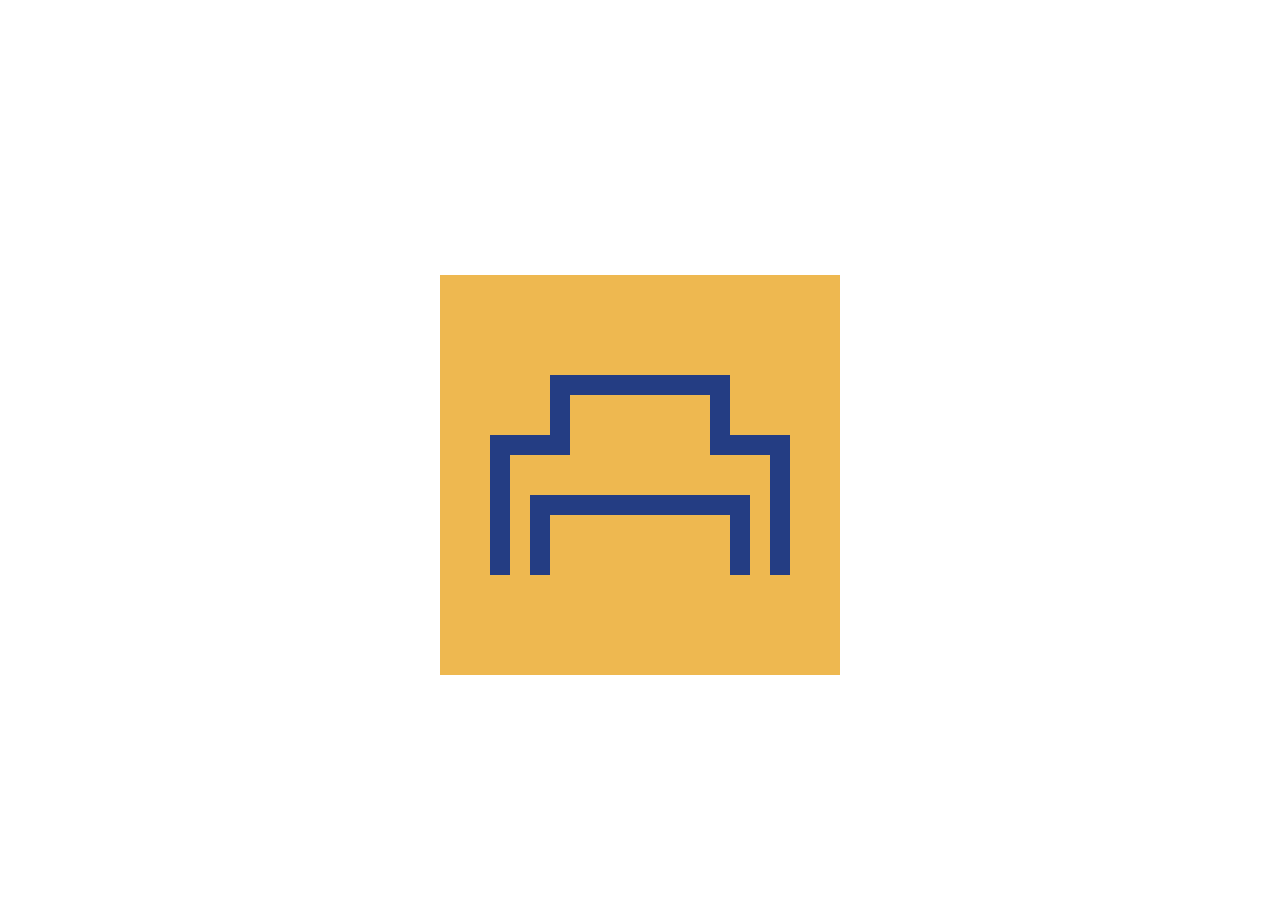
<file: June_10/index.html>
<!DOCTYPE html>
<html>
  <head>
    <link rel="stylesheet" href="styles.css" />
    <title>Css Battle</title>
  </head>
  <body>
    <div class="container">
      <div class="top">
        <div class="mid"></div>
      </div>

      <div class="middle">
        <div class="bottom"></div>
      </div>
    </div>
  </body>
</html>
</file>
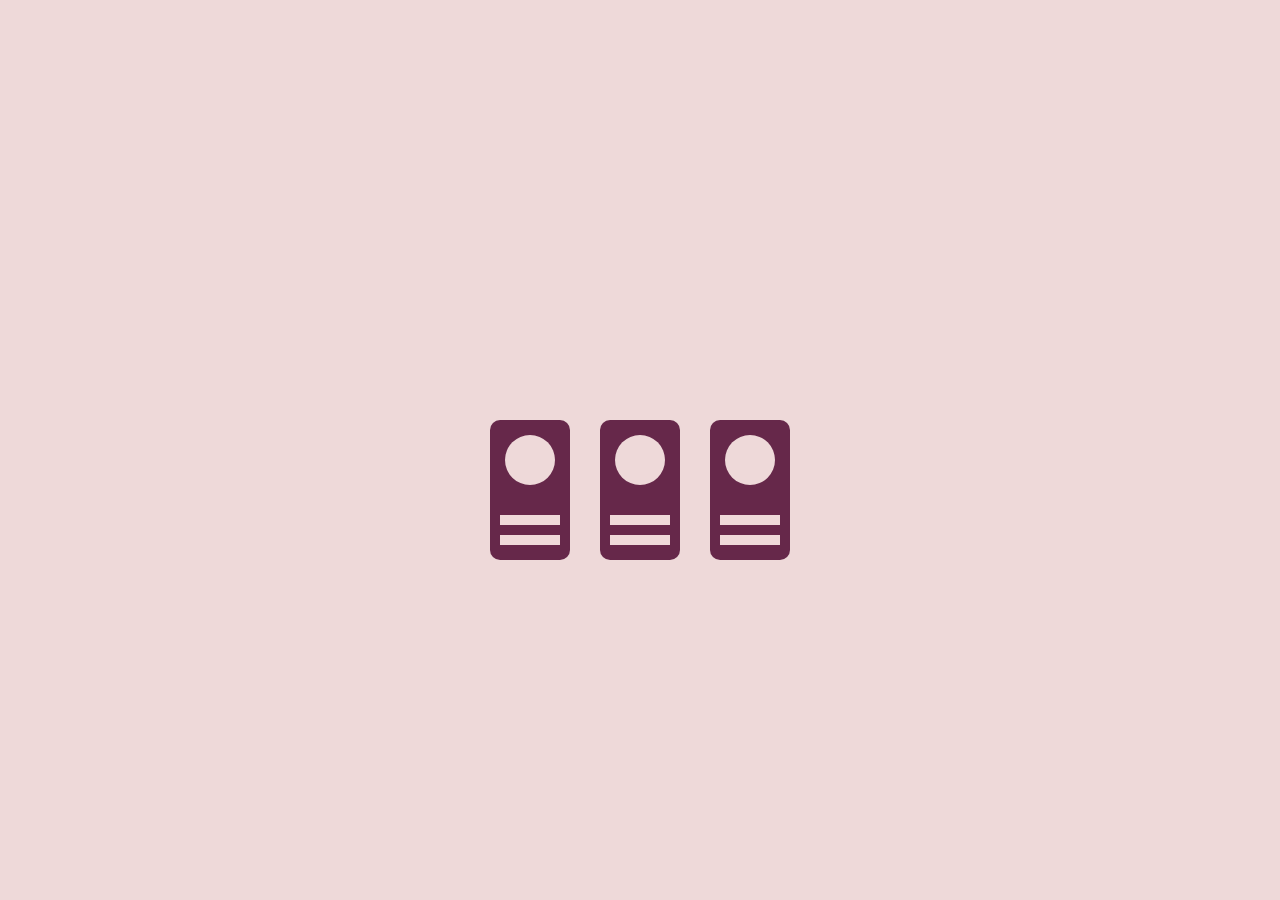
<file: June_11/index.html>
<!DOCTYPE html>
<html>
  <head>
    <link rel="stylesheet" href="style11.css" />
    <title>Css Battle</title>
  </head>
  <body>
    <div class="container">
      <div class="outer">
        <div class="round"></div>
        <div class="line1"></div>
        <div class="line2"></div>
      </div>
      <div class="outer">
        <div class="round"></div>
        <div class="line1"></div>
        <div class="line2"></div>
      </div>
      <div class="outer">
        <div class="round"></div>
        <div class="line1"></div>
        <div class="line2"></div>
      </div>
    </div>
  </body>
</html>
</file>
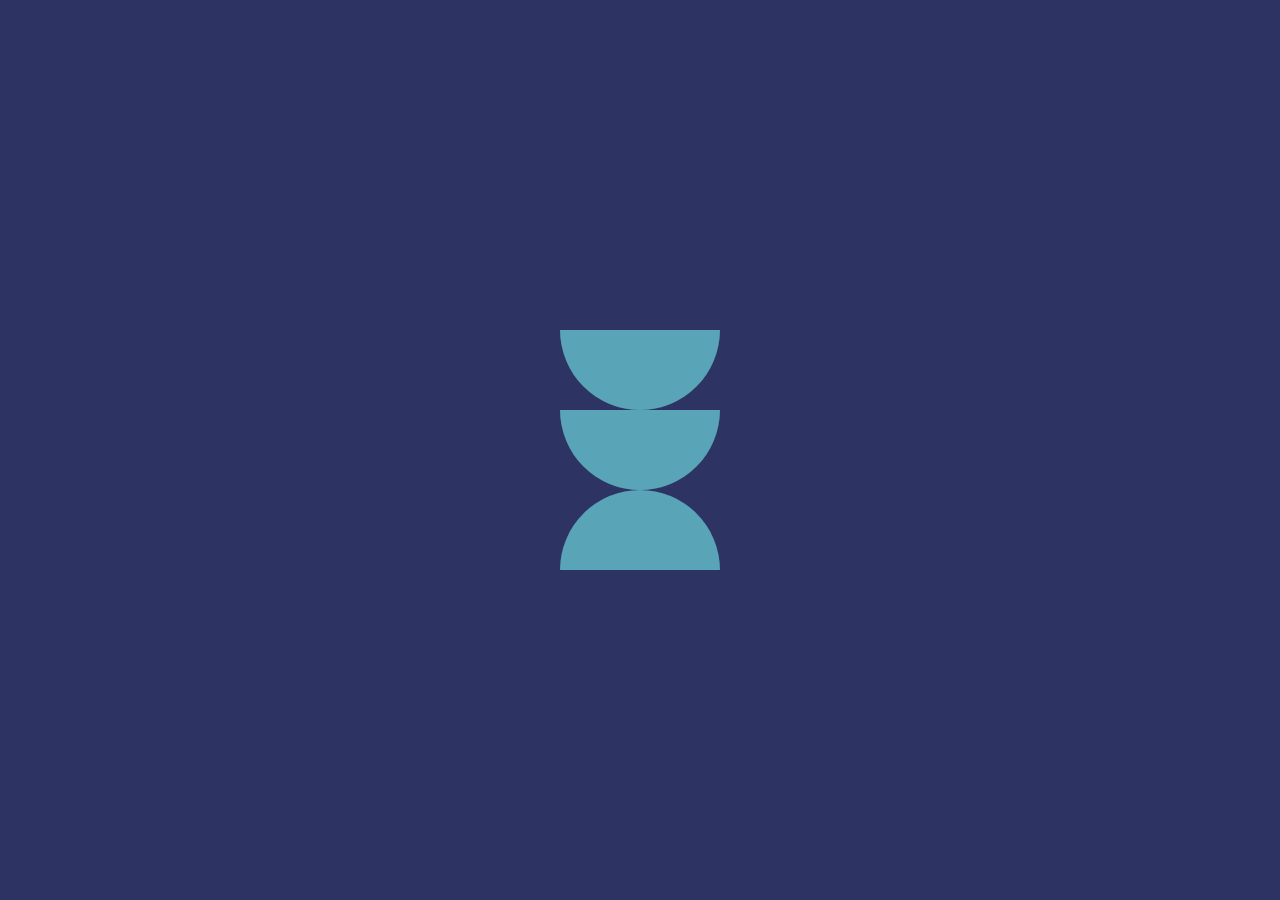
<file: June_12/index.html>
<!DOCTYPE html>
<html>
  <head>
    <link rel="stylesheet" href="style12.css" />
    <title>Css Battle</title>
  </head>
  <body>
    <div class="container">
  <div class="top"></div>
  <div class="top"></div>
  <div class="low"></div>
</div>
  </body>
</html>
</file>
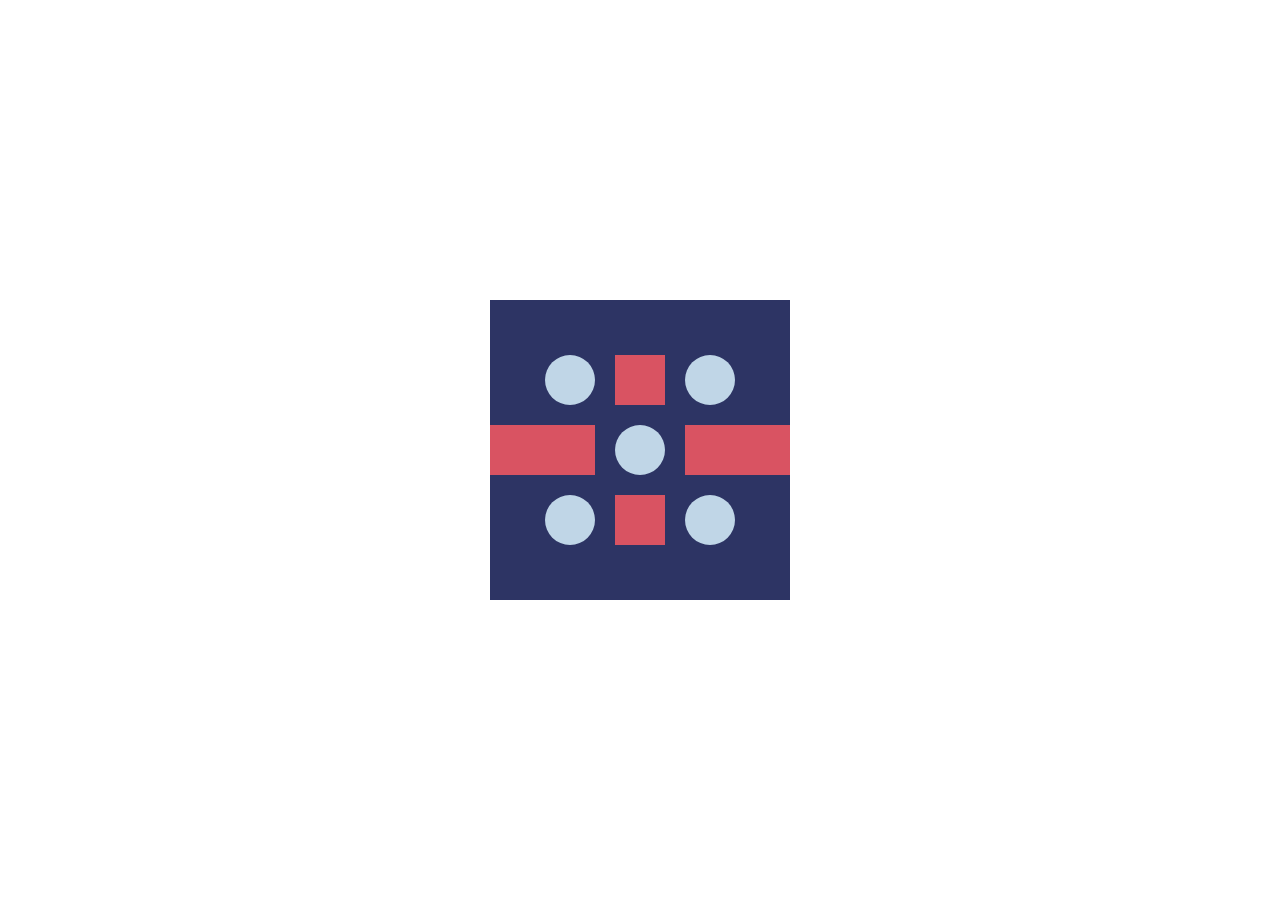
<file: June_9/index.html>
<!DOCTYPE html>
<html>
  <head>
    <link rel="stylesheet" href="style.css" />
    <title>Css Battle</title>
  </head>
  <body>
    <div class="container">
      <div class="top">
        <div class="left-ball"></div>
        <div class="center-box"></div>
        <div class="right-ball"></div>
      </div>

      <div class="middle">
        <div class="left-box"></div>
        <div class="center-ball"></div>
        <div class="right-box"></div>
      </div>

      <div class="bottom">
        <div class="left-ball"></div>
        <div class="center-box"></div>
        <div class="right-ball"></div>
      </div>
    </div>
  </body>
</html>
</file>
<file: June_10/styles.css>
html,
body {
   height: 100%;
  margin: 0;
  display: flex;
  flex-direction: column;
  justify-content: center;
  align-items: center;
}

.container {
  display: flex;
  flex-direction: column;
  justify-content: center;
  align-items: center;
  margin-top: 50px;
   height: 400px;
  width: 400px;
    background: #eeb850;
}
.top {
  width: 140px;
  height: 40px;
  background: #eeb850;
  border-top: 20px solid #243d83;
  border-left: 20px solid #243d83;
  border-right: 20px solid #243d83;
  justify-content: center;
  align-items: center;
  z-index: 1;
}

.middle {
  width: 260px;
  height: 120px;
  background: #eeb850;
  border-top: 20px solid #243d83;
  border-left: 20px solid #243d83;
  border-right: 20px solid #243d83;
  justify-content: center;
  align-items: center;
  z-index: 0;
  display: flex;
  flex-direction: column;
}

.mid {
  width: 140px;
  height: 20px;
  background: #eeb850;
  justify-content: center;
  align-items: center;
  z-index: 1;
  display: flex;
  flex-direction: column;
  margin-top: 40px;
}

.bottom {
  width: 180px;
  height: 62px;
  background: #eeb850;
  border-top: 20px solid #243d83;
  border-left: 20px solid #243d83;
  border-right: 20px solid #243d83;
  justify-content: center;
  align-items: center;
  margin-top: 40px;
}
</file>
<file: June_11/style11.css>
html,
body {
  background: #eed9d9;
  display: flex;
  flex-direction: column;
  justify-content: center;
  align-items: center;
  margin: 0;
  height: 100%;
}

.container {
  display: flex;
  flex-direction: row;
  gap: 30px;
}

.outer {
  width: 80px;
  height: 140px;
  background: #66284a;
  border-radius: 10px;
  display: flex;
  flex-direction: column;
  justify-content: center;
  align-items: center;
  gap: 10px;
  margin-top: 80px;
}

.round {
  width: 50px;
  height: 50px;
  background: #eed9d9;
  border-radius: 50%;
}

.line1 {
  width: 60px;
  height: 10px;
  background: #eed9d9;
  margin-top: 20px;
}

.line2 {
  width: 60px;
  height: 10px;
  background: #eed9d9;
}
</file>
<file: June_12/style12.css>
html,
body {
  height: 100%;
  margin: 0;
  display: flex;
  flex-direction: column;
  justify-content: center;
  align-items: center;
  background: #2D3464;
}

.container {
  display: flex;
  flex-direction: column;
  align-items: center;
  justify-content: center;
}
.top,
.low {
  width: 160px;
  height: 80px;
  background: #5aa4b7;
}
.top {
  border-bottom-left-radius: 110px;
  border-bottom-right-radius: 110px;
}
.low {
  border-top-left-radius: 110px;
  border-top-right-radius: 110px;
}
</file>
<file: June_9/style.css>
html,
body {
  height: 100%;
  margin: 0;
  display: flex;
  flex-direction: column;
  justify-content: center;
  align-items: center;
}

.container {
  display: flex;
  flex-direction: column;
  justify-content: center;
  align-items: center;
  height: 300px;
  width: 300px;
  background: #2d3464;
}

.top,
.middle,
.bottom {
  display: flex;
  justify-content: center;
  align-items: center;
  gap: 20px;
  margin: 10px 0;
}

.left-ball,
.right-ball {
  width: 50px;
  height: 50px;
  background: #c0d6e7;
  border-radius: 50%;
}

.center-box {
  width: 50px;
  height: 50px;
  background: #d95362;
}

.left-box,
.right-box {
  width: 105px;
  height: 50px;
  background: #d95362;
}

.center-ball {
  width: 50px;
  height: 50px;
  background: #c0d6e7;
  border-radius: 50%;
}
</file>
